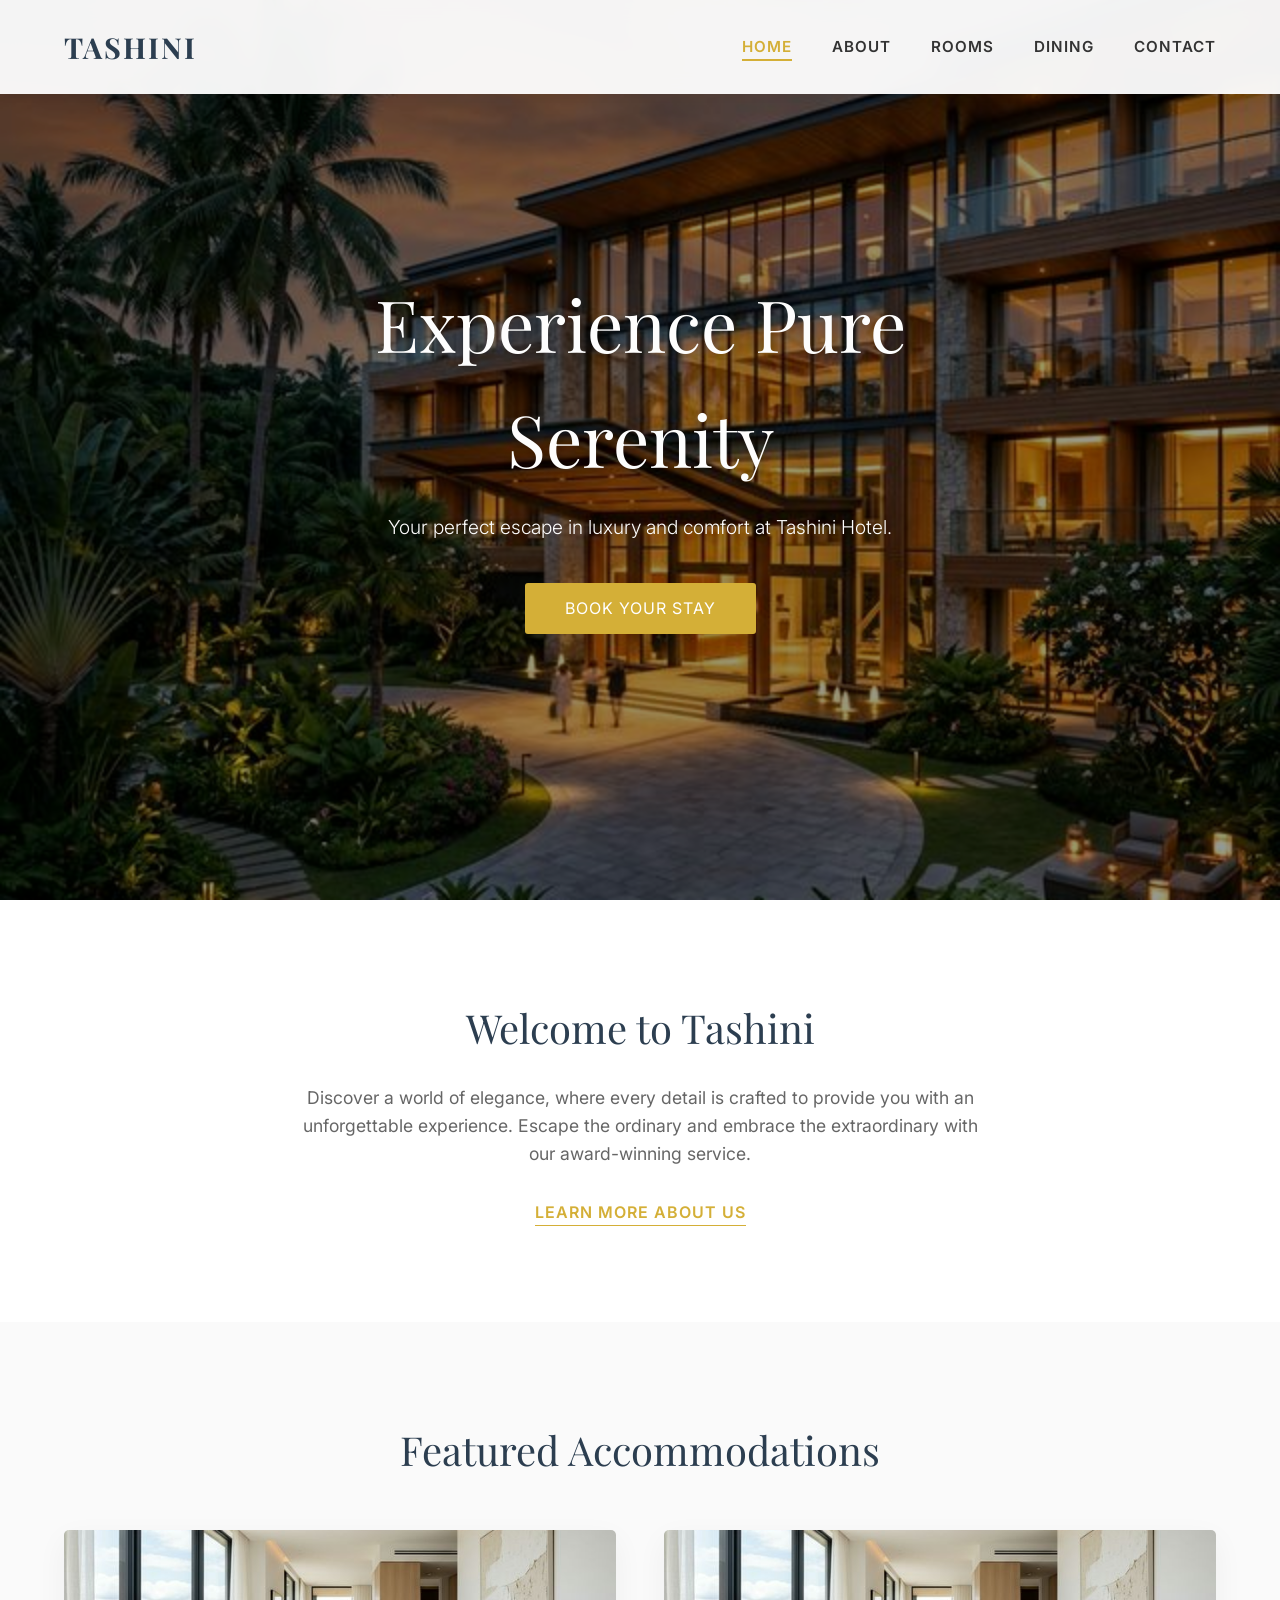
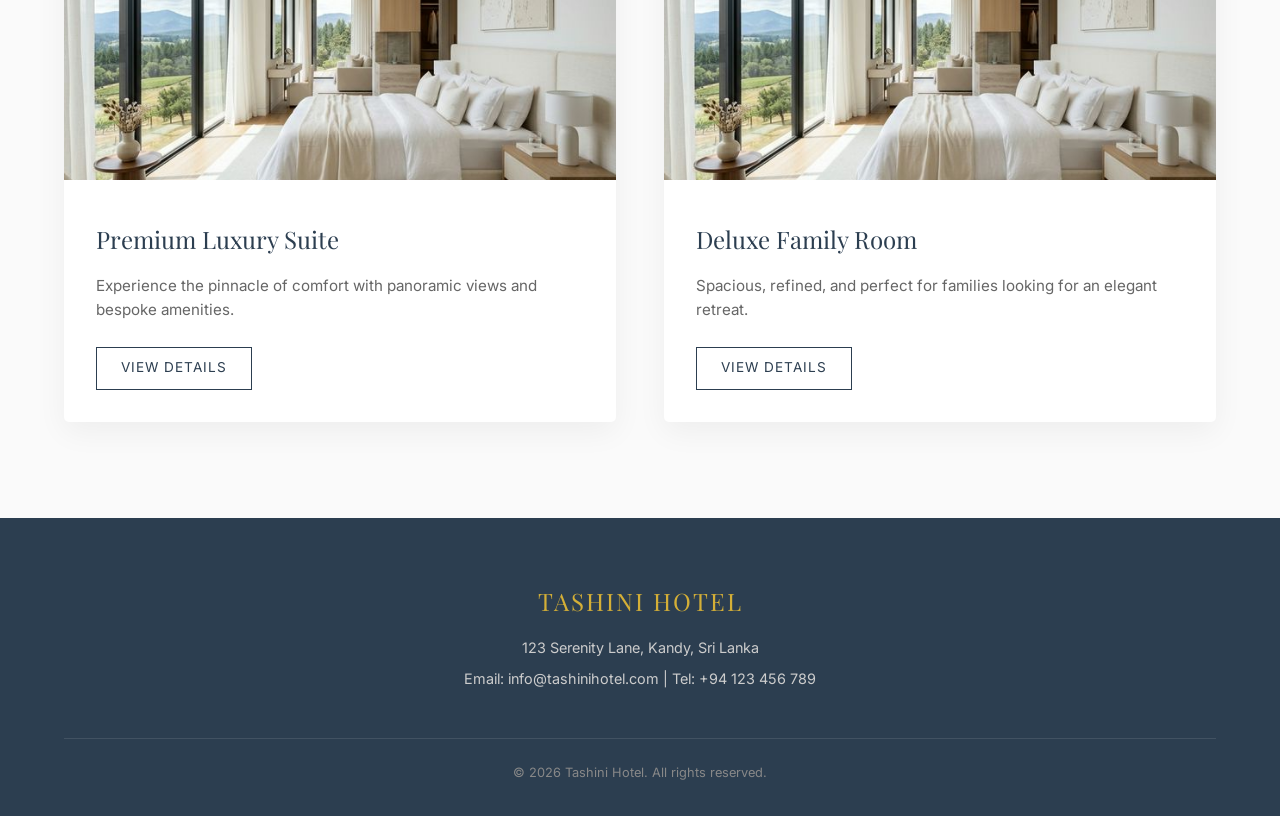
<file: index.html>
<!DOCTYPE html>
<html lang="en">
<head>
    <meta charset="UTF-8">
    <meta name="viewport" content="width=device-width, initial-scale=1.0">
    <title>Tashini Hotel | Luxury & Comfort</title>
    <link rel="stylesheet" href="styles.css">
    <link href="https://fonts.googleapis.com/css2?family=Inter:wght@300;400;600&family=Playfair+Display:wght@400;700&display=swap" rel="stylesheet">
    <link rel="manifest" href="manifest.json">
    <meta name="theme-color" content="#d4af37">
    <meta name="apple-mobile-web-app-capable" content="yes">
    <meta name="apple-mobile-web-app-status-bar-style" content="black-translucent">
    <meta name="apple-mobile-web-app-title" content="TASHINI HOTEL">
    <link rel="apple-touch-icon" href="images/tashini-icon.svg">
    <script src="install.js"></script>
</head>
<body>
    <div id="installBanner" class="install-banner hidden"></div>
    <!-- Navigation -->
    <nav class="navbar">
        <div class="logo">TASHINI</div>
        <ul class="nav-links">
            <li><a href="index.html" class="active">Home</a></li>
            <li><a href="about.html">About</a></li>
            <li><a href="rooms.html">Rooms</a></li>
            <li><a href="dining.html">Dining</a></li>
            <li><a href="contact.html">Contact</a></li>
        </ul>
        <div class="burger">
            <div class="line1"></div>
            <div class="line2"></div>
            <div class="line3"></div>
        </div>
    </nav>

    <!-- Hero Section -->
    <header class="hero" style="background-image: url('images/hero.png');">
        <div class="hero-content">
            <h1>Experience Pure Serenity</h1>
            <p>Your perfect escape in luxury and comfort at Tashini Hotel.</p>
                <div class="hero-actions">
                    <a href="rooms.html" class="btn">Book Your Stay</a>
                    <button id="installPageBtn" class="btn install-page-btn hidden">Install App</button>
                </div>
        </div>
    </header>

    <!-- About Snippet -->
    <section class="about-snippet">
        <div class="content">
            <h2>Welcome to Tashini</h2>
            <p>Discover a world of elegance, where every detail is crafted to provide you with an unforgettable experience. Escape the ordinary and embrace the extraordinary with our award-winning service.</p>
            <a href="about.html" class="link-btn">Learn More About Us</a>
        </div>
    </section>

    <!-- Featured Rooms -->
    <section class="featured-rooms">
        <h2>Featured Accommodations</h2>
        <div class="room-grid">
            <div class="room-card">
                <img src="images/room.png" alt="Luxury Suite">
                <div class="room-info">
                    <h3>Premium Luxury Suite</h3>
                    <p>Experience the pinnacle of comfort with panoramic views and bespoke amenities.</p>
                    <a href="rooms.html" class="btn-secondary">View Details</a>
                </div>
            </div>
            <!-- Duplicated for demonstration in index, real ones in rooms.html -->
            <div class="room-card">
                <img src="images/room.png" alt="Deluxe Room">
                <div class="room-info">
                    <h3>Deluxe Family Room</h3>
                    <p>Spacious, refined, and perfect for families looking for an elegant retreat.</p>
                    <a href="rooms.html" class="btn-secondary">View Details</a>
                </div>
            </div>
        </div>
    </section>

    <!-- Footer -->
    <footer>
        <div class="footer-content">
            <div class="brand">
                <h3>TASHINI HOTEL</h3>
                <p>123 Serenity Lane, Kandy, Sri Lanka</p>
                <p>Email: info@tashinihotel.com | Tel: +94 123 456 789</p>
            </div>
        </div>
        <div class="copyright">
            <p>&copy; 2026 Tashini Hotel. All rights reserved.</p>
        </div>
    </footer>

    <script src="script.js"></script>
</body>
</html>
</file>
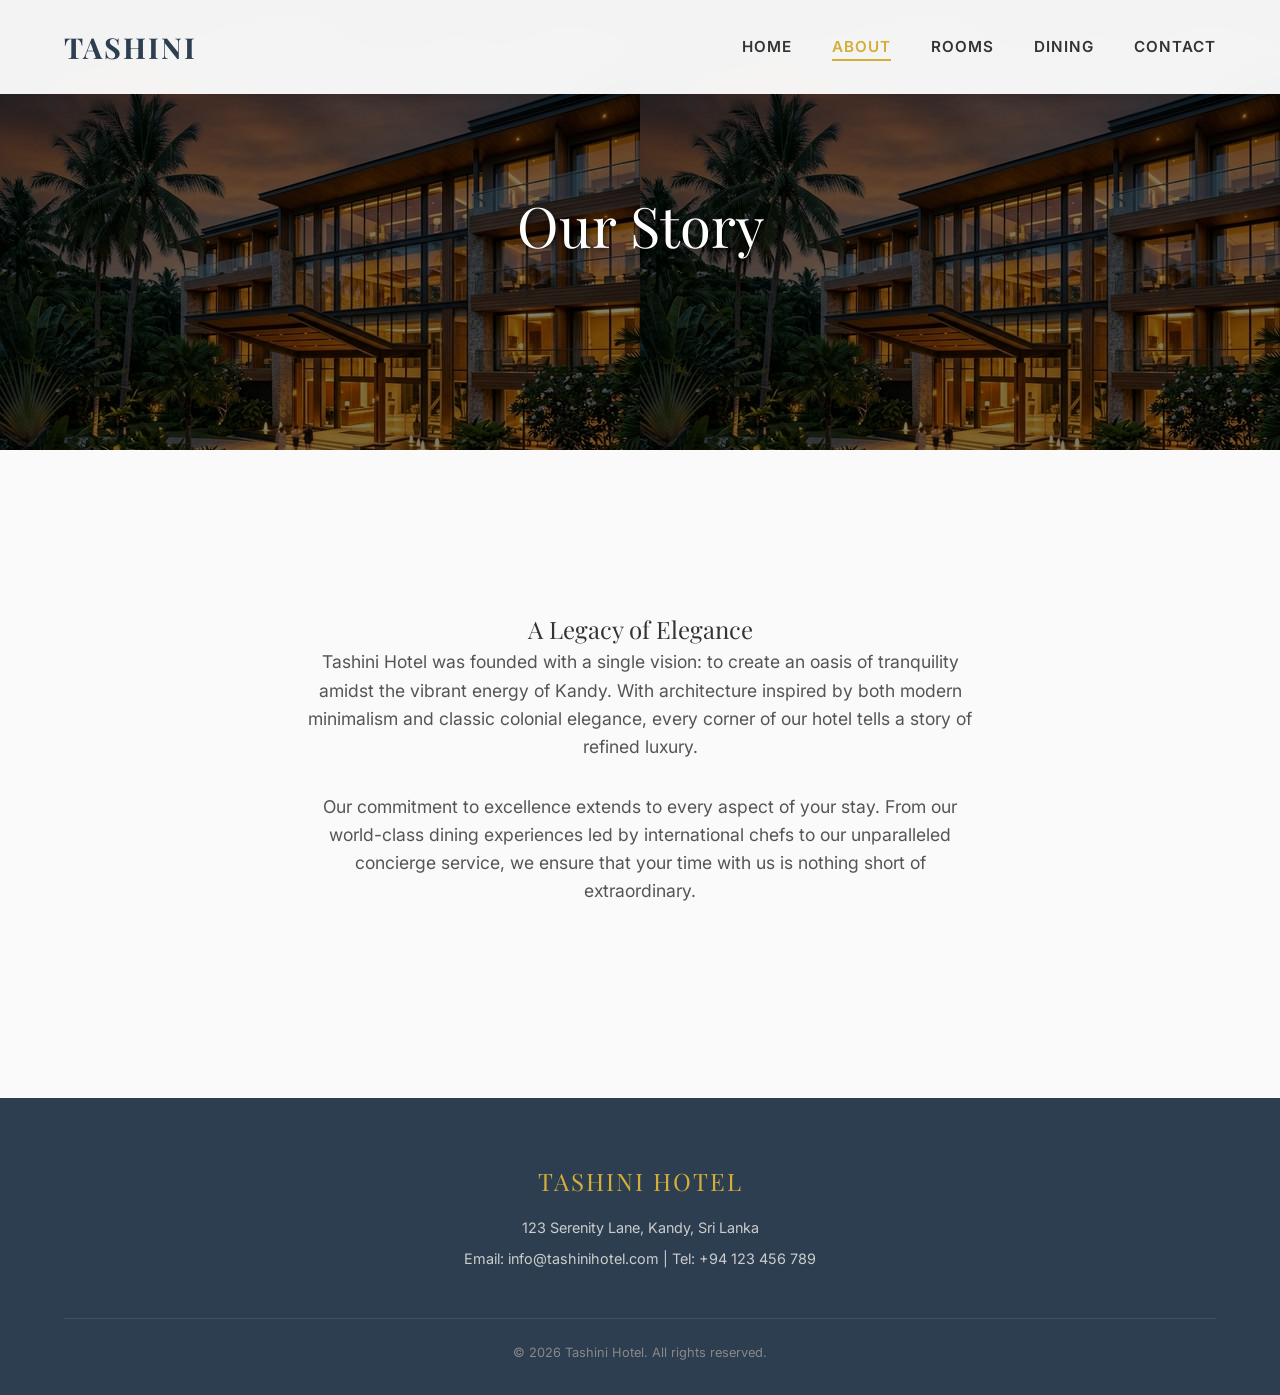
<file: about.html>
<!DOCTYPE html>
<html lang="en">
<head>
    <meta charset="UTF-8">
    <meta name="viewport" content="width=device-width, initial-scale=1.0">
    <title>About Us | Tashini Hotel</title>
    <link rel="stylesheet" href="styles.css">
    <link href="https://fonts.googleapis.com/css2?family=Inter:wght@300;400;600&family=Playfair+Display:wght@400;700&display=swap" rel="stylesheet">
    <style>
        .page-header { background-image: url('images/hero.png'); height: 50vh; display: flex; align-items: center; justify-content: center; position: relative; color: white; }
        .page-header::after { content: ''; position: absolute; top:0; left:0; right:0; bottom:0; background: rgba(0,0,0,0.5); z-index: 1; }
        .page-header h1 { position: relative; z-index: 2; font-size: 3.5rem; text-shadow: 2px 2px 5px rgba(0,0,0,0.5); }
        .about-content { max-width: 800px; margin: 4rem auto; text-align: center; }
        .about-content p { font-size: 1.1rem; color: #555; margin-bottom: 2rem; }
    </style>
<link rel="manifest" href="manifest.json"><script src="install.js"></script></head>
<body>
    <nav class="navbar">
        <div class="logo">TASHINI</div>
        <ul class="nav-links">
            <li><a href="index.html">Home</a></li>
            <li><a href="about.html" class="active">About</a></li>
            <li><a href="rooms.html">Rooms</a></li>
            <li><a href="dining.html">Dining</a></li>
            <li><a href="contact.html">Contact</a></li>
        </ul>
        <div class="burger"><div class="line1"></div><div class="line2"></div><div class="line3"></div></div>
    </nav>

    <header class="page-header">
        <h1>Our Story</h1>
    </header>

    <section class="about-content">
        <h2>A Legacy of Elegance</h2>
        <p>Tashini Hotel was founded with a single vision: to create an oasis of tranquility amidst the vibrant energy of Kandy. With architecture inspired by both modern minimalism and classic colonial elegance, every corner of our hotel tells a story of refined luxury.</p>
        <p>Our commitment to excellence extends to every aspect of your stay. From our world-class dining experiences led by international chefs to our unparalleled concierge service, we ensure that your time with us is nothing short of extraordinary.</p>
    </section>

    <footer>
        <div class="footer-content">
            <div class="brand">
                <h3>TASHINI HOTEL</h3>
                <p>123 Serenity Lane, Kandy, Sri Lanka</p>
                <p>Email: info@tashinihotel.com | Tel: +94 123 456 789</p>
            </div>
        </div>
        <div class="copyright"><p>&copy; 2026 Tashini Hotel. All rights reserved.</p></div>
    </footer>
    <script src="script.js"></script>
</body>
</html>
</file>
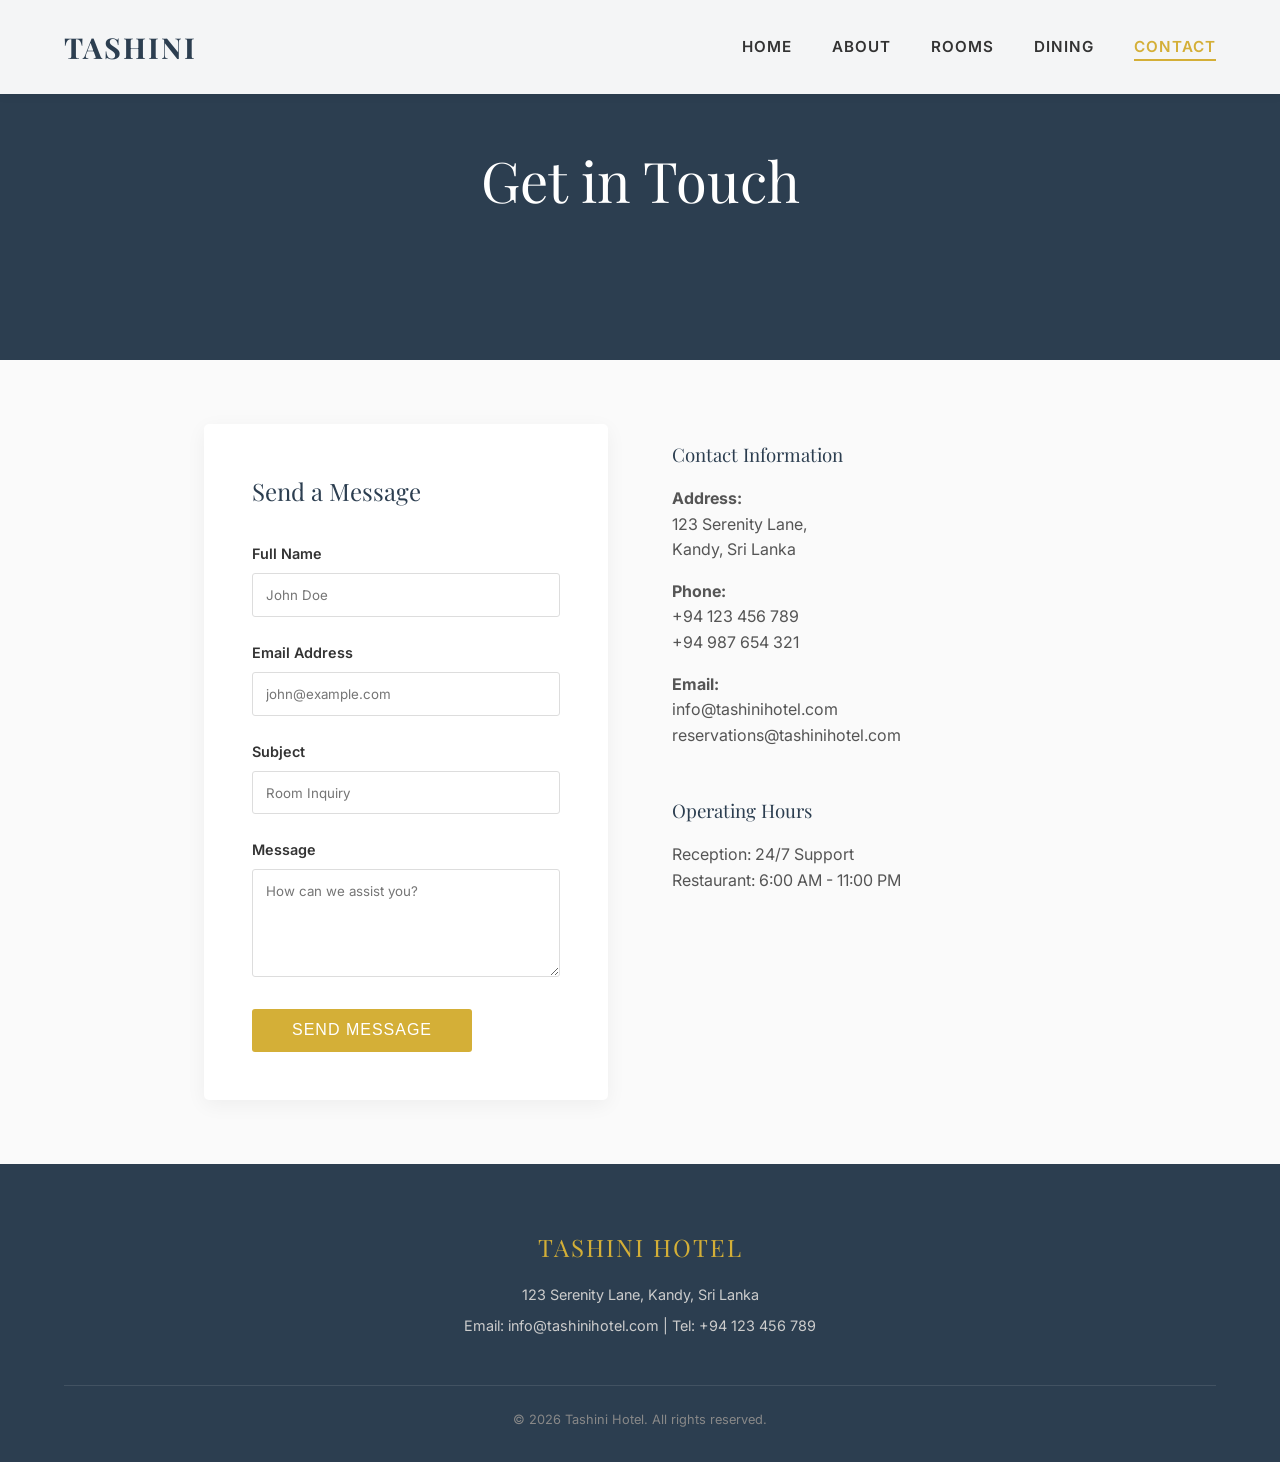
<file: contact.html>
<!DOCTYPE html>
<html lang="en">
<head>
    <meta charset="UTF-8">
    <meta name="viewport" content="width=device-width, initial-scale=1.0">
    <title>Contact Us | Tashini Hotel</title>
    <link rel="stylesheet" href="styles.css">
    <link href="https://fonts.googleapis.com/css2?family=Inter:wght@300;400;600&family=Playfair+Display:wght@400;700&display=swap" rel="stylesheet">
    <style>
        .page-header { background-color: var(--primary-color); height: 40vh; display: flex; align-items: center; justify-content: center; color: white; }
        .page-header h1 { font-size: 3.5rem; }
        
        .contact-container {
            display: grid;
            grid-template-columns: 1fr 1fr;
            gap: 4rem;
            max-width: 1000px;
            margin: 4rem auto;
            padding: 0 5%;
        }
        @media (max-width: 768px) { .contact-container { grid-template-columns: 1fr; } }
        
        .contact-form { background: #fff; padding: 3rem; border-radius: 5px; box-shadow: 0 5px 20px rgba(0,0,0,0.05); }
        .contact-form h2 { margin-bottom: 2rem; color: var(--primary-color); }
        .form-group { margin-bottom: 1.5rem; }
        .form-group label { display: block; margin-bottom: 0.5rem; font-weight: 600; font-size: 0.9rem; }
        .form-group input, .form-group textarea {
            width: 100%; padding: 0.8rem; border: 1px solid #ddd; border-radius: 3px; font-family: var(--font-body); outline: none; transition: border 0.3s;
        }
        .form-group input:focus, .form-group textarea:focus { border-color: var(--accent-color); }
        
        .contact-info { padding-top: 1rem; }
        .contact-info h3 { color: var(--primary-color); margin-bottom: 1rem; }
        .contact-info p { margin-bottom: 1rem; color: #555; }
    </style>
<link rel="manifest" href="manifest.json"><script src="install.js"></script></head>
<body>
    <nav class="navbar">
        <div class="logo">TASHINI</div>
        <ul class="nav-links">
            <li><a href="index.html">Home</a></li>
            <li><a href="about.html">About</a></li>
            <li><a href="rooms.html">Rooms</a></li>
            <li><a href="dining.html">Dining</a></li>
            <li><a href="contact.html" class="active">Contact</a></li>
        </ul>
        <div class="burger"><div class="line1"></div><div class="line2"></div><div class="line3"></div></div>
    </nav>

    <header class="page-header">
        <h1>Get in Touch</h1>
    </header>

    <div class="contact-container">
        <div class="contact-form">
            <h2>Send a Message</h2>
            <form action="#" method="POST" onsubmit="event.preventDefault(); alert('Message Sent Successfully!');">
                <div class="form-group">
                    <label for="name">Full Name</label>
                    <input type="text" id="name" required placeholder="John Doe">
                </div>
                <div class="form-group">
                    <label for="email">Email Address</label>
                    <input type="email" id="email" required placeholder="john@example.com">
                </div>
                <div class="form-group">
                    <label for="subject">Subject</label>
                    <input type="text" id="subject" placeholder="Room Inquiry">
                </div>
                <div class="form-group">
                    <label for="message">Message</label>
                    <textarea id="message" rows="5" required placeholder="How can we assist you?"></textarea>
                </div>
                <button type="submit" class="btn">Send Message</button>
            </form>
        </div>
        
        <div class="contact-info">
            <h3>Contact Information</h3>
            <p><strong>Address:</strong><br>123 Serenity Lane,<br>Kandy, Sri Lanka</p>
            <p><strong>Phone:</strong><br>+94 123 456 789<br>+94 987 654 321</p>
            <p><strong>Email:</strong><br>info@tashinihotel.com<br>reservations@tashinihotel.com</p>
            
            <h3 style="margin-top: 3rem;">Operating Hours</h3>
            <p>Reception: 24/7 Support<br>Restaurant: 6:00 AM - 11:00 PM</p>
        </div>
    </div>

    <footer>
        <div class="footer-content">
            <div class="brand">
                <h3>TASHINI HOTEL</h3>
                <p>123 Serenity Lane, Kandy, Sri Lanka</p>
                <p>Email: info@tashinihotel.com | Tel: +94 123 456 789</p>
            </div>
        </div>
        <div class="copyright"><p>&copy; 2026 Tashini Hotel. All rights reserved.</p></div>
    </footer>
    <script src="script.js"></script>
</body>
</html>
</file>
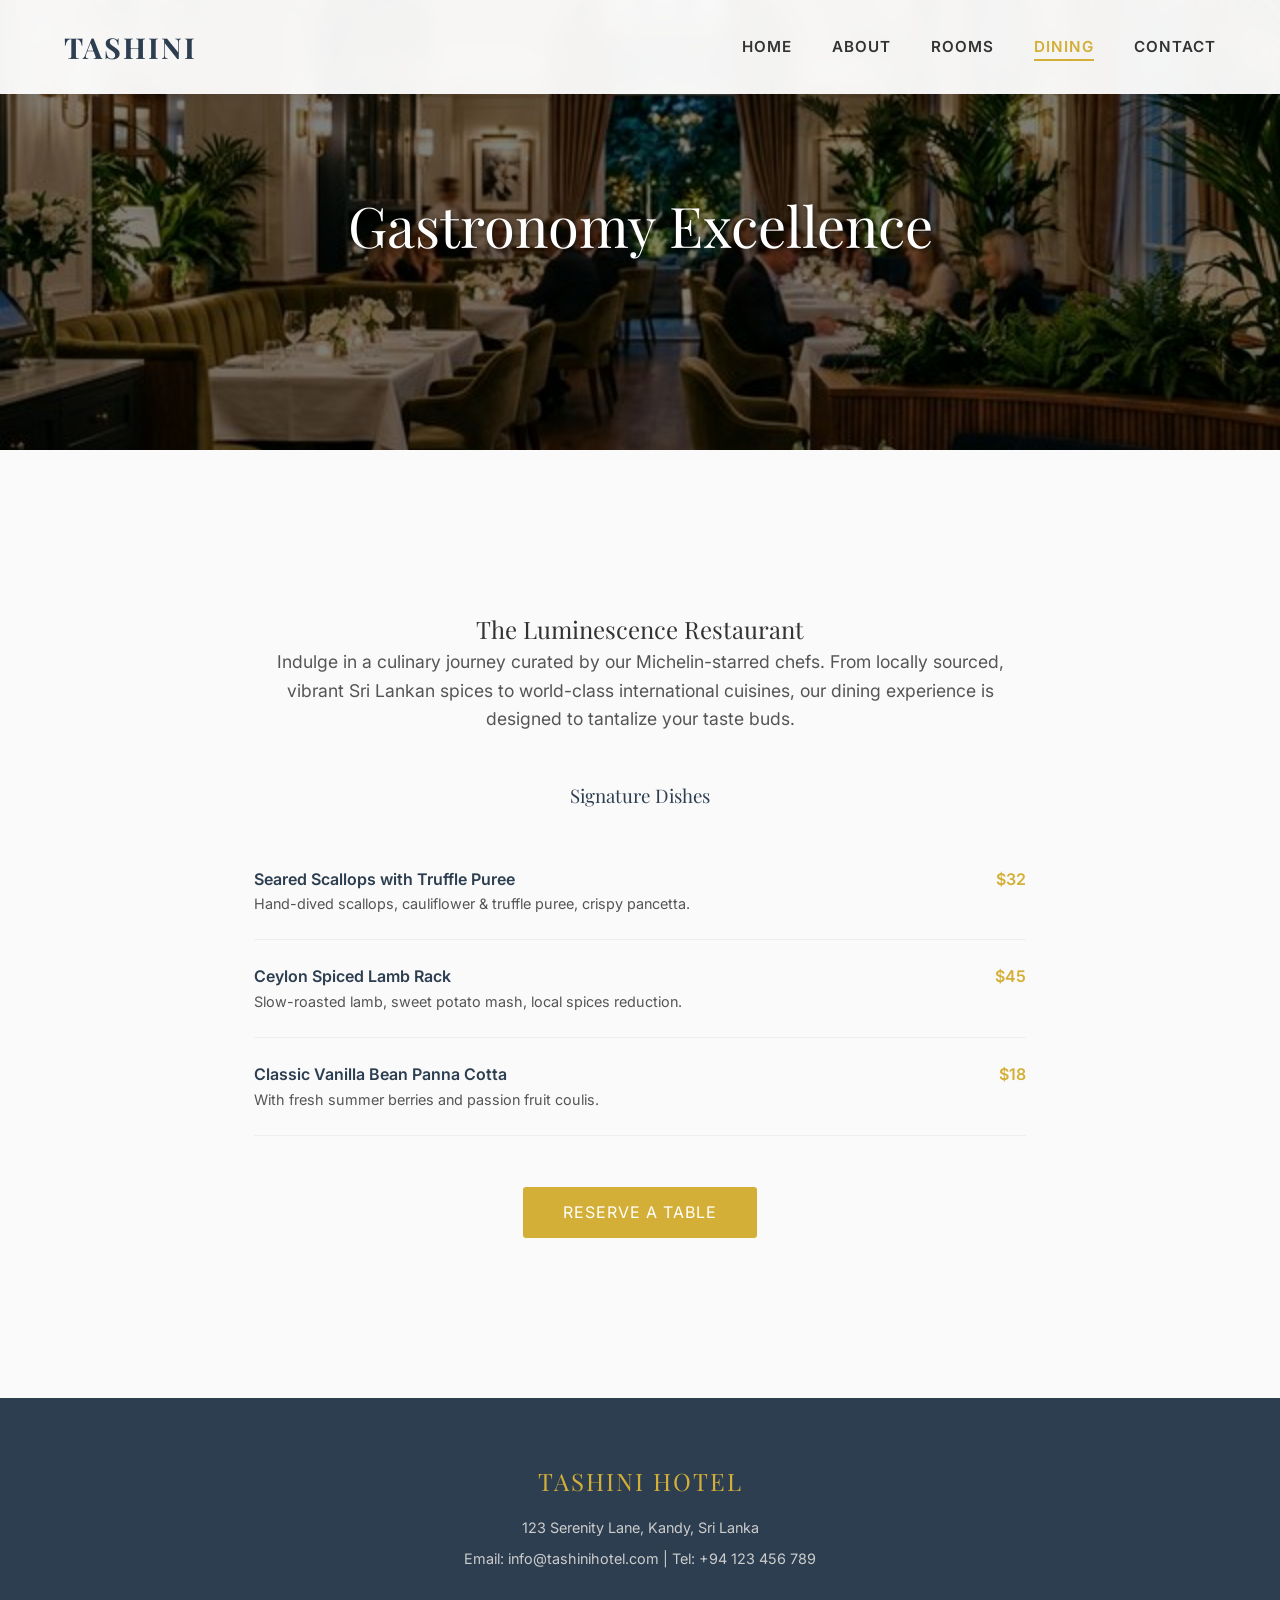
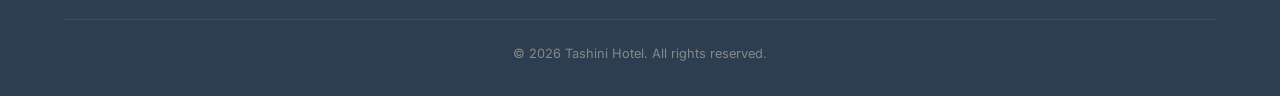
<file: dining.html>
<!DOCTYPE html>
<html lang="en">
<head>
    <meta charset="UTF-8">
    <meta name="viewport" content="width=device-width, initial-scale=1.0">
    <title>Dining | Tashini Hotel</title>
    <link rel="stylesheet" href="styles.css">
    <link href="https://fonts.googleapis.com/css2?family=Inter:wght@300;400;600&family=Playfair+Display:wght@400;700&display=swap" rel="stylesheet">
    <style>
        .page-header { background-image: url('images/dining.png'); height: 50vh; display: flex; align-items: center; justify-content: center; position: relative; color: white; background-size: cover; background-position: center; }
        .page-header::after { content: ''; position: absolute; top:0; left:0; right:0; bottom:0; background: rgba(0,0,0,0.5); z-index: 1; }
        .page-header h1 { position: relative; z-index: 2; font-size: 3.5rem; text-shadow: 2px 2px 5px rgba(0,0,0,0.5); }
        .dining-content { max-width: 900px; margin: 4rem auto; text-align: center; }
        .dining-content p { font-size: 1.1rem; color: #555; margin-bottom: 2rem; }
        .menu-highlights { margin-top: 3rem; text-align: left; }
        .menu-item { border-bottom: 1px solid #eee; padding: 1.5rem 0; display: flex; justify-content: space-between; }
        .menu-item h4 { font-family: var(--font-body); font-weight: 600; color: var(--primary-color); }
        .menu-item .price { font-weight: 600; color: var(--accent-color); }
    </style>
<link rel="manifest" href="manifest.json"><script src="install.js"></script></head>
<body>
    <nav class="navbar">
        <div class="logo">TASHINI</div>
        <ul class="nav-links">
            <li><a href="index.html">Home</a></li>
            <li><a href="about.html">About</a></li>
            <li><a href="rooms.html">Rooms</a></li>
            <li><a href="dining.html" class="active">Dining</a></li>
            <li><a href="contact.html">Contact</a></li>
        </ul>
        <div class="burger"><div class="line1"></div><div class="line2"></div><div class="line3"></div></div>
    </nav>

    <header class="page-header">
        <h1>Gastronomy Excellence</h1>
    </header>

    <section class="dining-content">
        <h2>The Luminescence Restaurant</h2>
        <p>Indulge in a culinary journey curated by our Michelin-starred chefs. From locally sourced, vibrant Sri Lankan spices to world-class international cuisines, our dining experience is designed to tantalize your taste buds.</p>
        
        <div class="menu-highlights">
            <h3 style="text-align: center; margin-bottom: 2rem; color: var(--primary-color);">Signature Dishes</h3>
            <div class="menu-item">
                <div>
                    <h4>Seared Scallops with Truffle Puree</h4>
                    <p style="font-size:0.9rem; margin-bottom:0;">Hand-dived scallops, cauliflower & truffle puree, crispy pancetta.</p>
                </div>
                <div class="price">$32</div>
            </div>
            <div class="menu-item">
                <div>
                    <h4>Ceylon Spiced Lamb Rack</h4>
                    <p style="font-size:0.9rem; margin-bottom:0;">Slow-roasted lamb, sweet potato mash, local spices reduction.</p>
                </div>
                <div class="price">$45</div>
            </div>
            <div class="menu-item">
                <div>
                    <h4>Classic Vanilla Bean Panna Cotta</h4>
                    <p style="font-size:0.9rem; margin-bottom:0;">With fresh summer berries and passion fruit coulis.</p>
                </div>
                <div class="price">$18</div>
            </div>
        </div>
        <br><br>
        <a href="contact.html" class="btn">Reserve a Table</a>
    </section>

    <footer>
        <div class="footer-content">
            <div class="brand">
                <h3>TASHINI HOTEL</h3>
                <p>123 Serenity Lane, Kandy, Sri Lanka</p>
                <p>Email: info@tashinihotel.com | Tel: +94 123 456 789</p>
            </div>
        </div>
        <div class="copyright"><p>&copy; 2026 Tashini Hotel. All rights reserved.</p></div>
    </footer>
    <script src="script.js"></script>
</body>
</html>
</file>
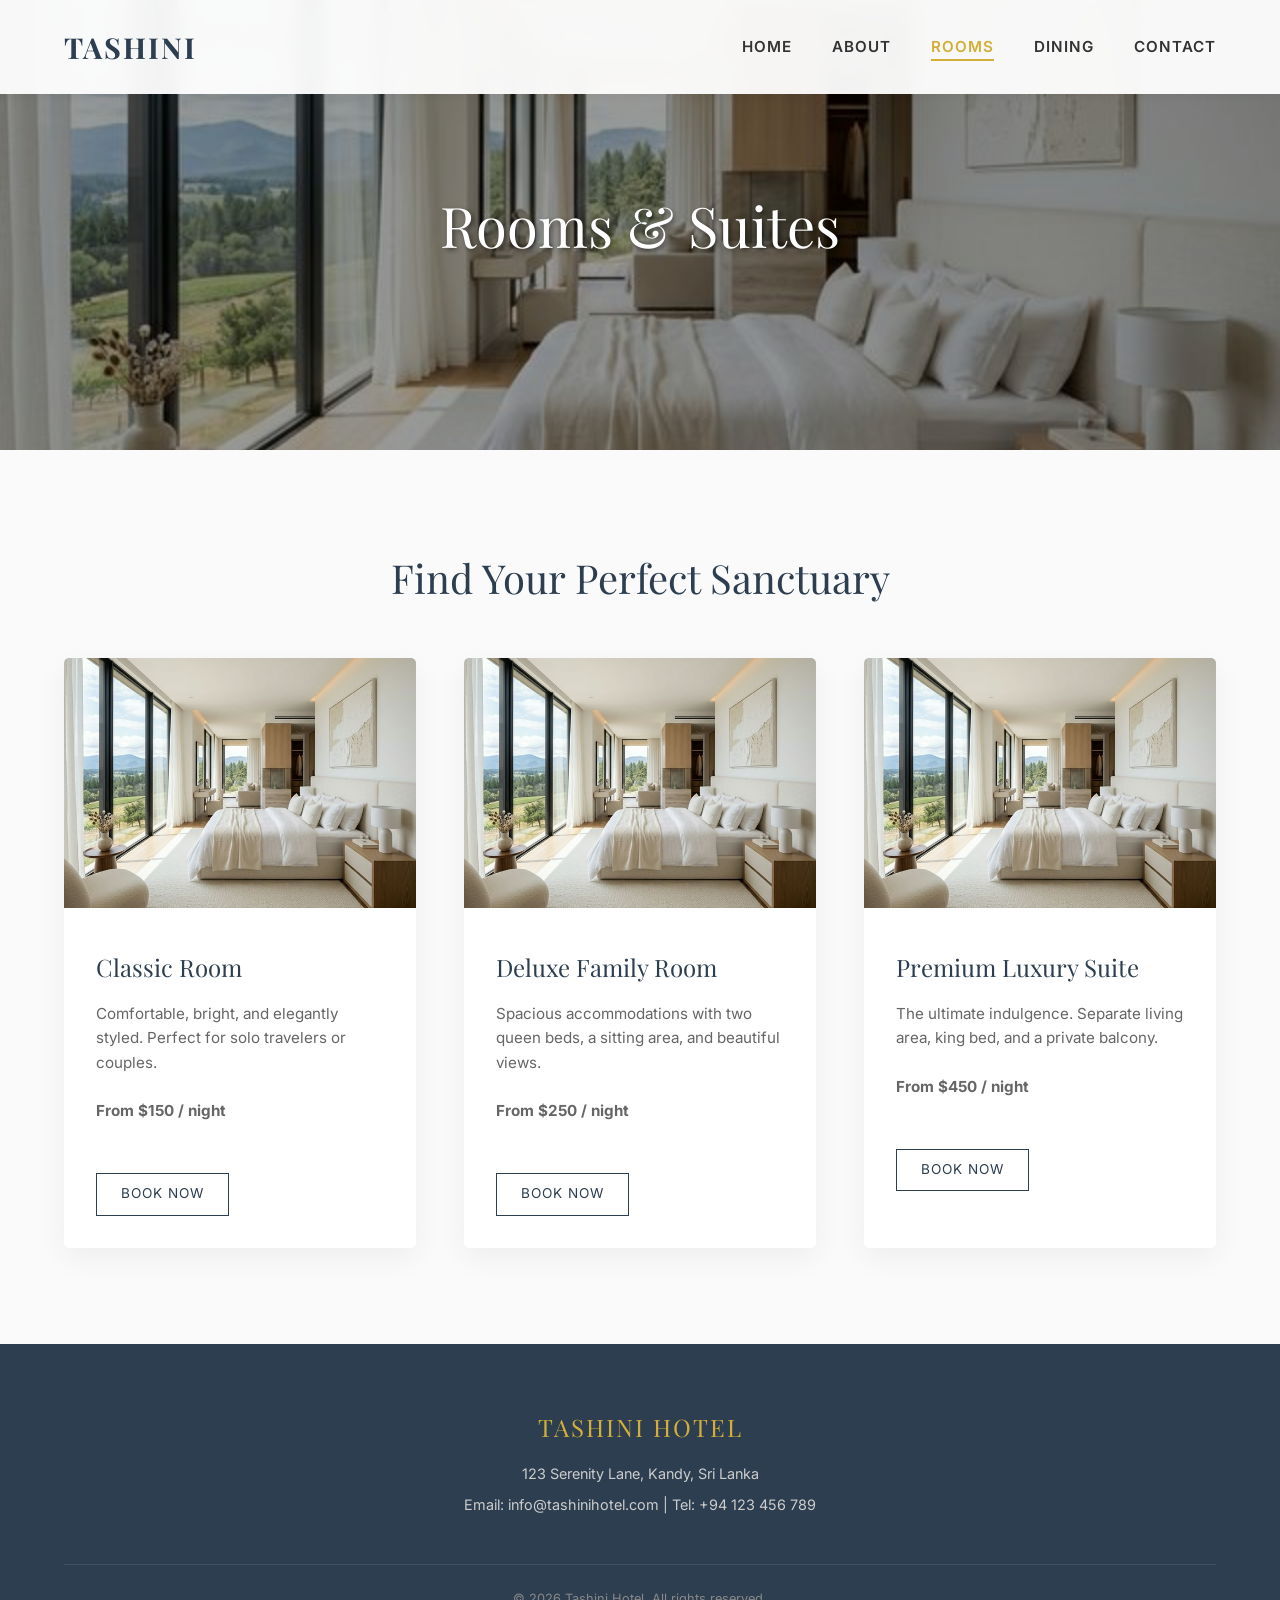
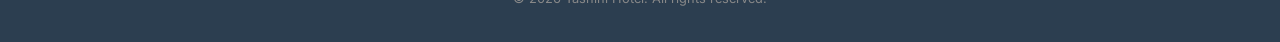
<file: rooms.html>
<!DOCTYPE html>
<html lang="en">
<head>
    <meta charset="UTF-8">
    <meta name="viewport" content="width=device-width, initial-scale=1.0">
    <title>Rooms & Suites | Tashini Hotel</title>
    <link rel="stylesheet" href="styles.css">
    <link href="https://fonts.googleapis.com/css2?family=Inter:wght@300;400;600&family=Playfair+Display:wght@400;700&display=swap" rel="stylesheet">
    <style>
        .page-header { background-image: url('images/room.png'); height: 50vh; display: flex; align-items: center; justify-content: center; position: relative; color: white; background-size: cover; background-position: center; }
        .page-header::after { content: ''; position: absolute; top:0; left:0; right:0; bottom:0; background: rgba(0,0,0,0.4); z-index: 1; }
        .page-header h1 { position: relative; z-index: 2; font-size: 3.5rem; text-shadow: 2px 2px 5px rgba(0,0,0,0.5); }
    </style>
<link rel="manifest" href="manifest.json"><script src="install.js"></script></head>
<body>
    <nav class="navbar">
        <div class="logo">TASHINI</div>
        <ul class="nav-links">
            <li><a href="index.html">Home</a></li>
            <li><a href="about.html">About</a></li>
            <li><a href="rooms.html" class="active">Rooms</a></li>
            <li><a href="dining.html">Dining</a></li>
            <li><a href="contact.html">Contact</a></li>
        </ul>
        <div class="burger"><div class="line1"></div><div class="line2"></div><div class="line3"></div></div>
    </nav>

    <header class="page-header">
        <h1>Rooms & Suites</h1>
    </header>

    <section class="featured-rooms">
        <h2>Find Your Perfect Sanctuary</h2>
        <div class="room-grid">
            <div class="room-card">
                <img src="images/room.png" alt="Standard Room">
                <div class="room-info">
                    <h3>Classic Room</h3>
                    <p>Comfortable, bright, and elegantly styled. Perfect for solo travelers or couples.</p>
                    <p><strong>From $150 / night</strong></p>
                    <br>
                    <a href="contact.html" class="btn-secondary">Book Now</a>
                </div>
            </div>
            <div class="room-card">
                <img src="images/room.png" alt="Deluxe Room">
                <div class="room-info">
                    <h3>Deluxe Family Room</h3>
                    <p>Spacious accommodations with two queen beds, a sitting area, and beautiful views.</p>
                    <p><strong>From $250 / night</strong></p>
                    <br>
                    <a href="contact.html" class="btn-secondary">Book Now</a>
                </div>
            </div>
            <div class="room-card">
                <img src="images/room.png" alt="Luxury Suite">
                <div class="room-info">
                    <h3>Premium Luxury Suite</h3>
                    <p>The ultimate indulgence. Separate living area, king bed, and a private balcony.</p>
                    <p><strong>From $450 / night</strong></p>
                    <br>
                    <a href="contact.html" class="btn-secondary">Book Now</a>
                </div>
            </div>
        </div>
    </section>

    <footer>
        <div class="footer-content">
            <div class="brand">
                <h3>TASHINI HOTEL</h3>
                <p>123 Serenity Lane, Kandy, Sri Lanka</p>
                <p>Email: info@tashinihotel.com | Tel: +94 123 456 789</p>
            </div>
        </div>
        <div class="copyright"><p>&copy; 2026 Tashini Hotel. All rights reserved.</p></div>
    </footer>
    <script src="script.js"></script>
</body>
</html>
</file>
<file: styles.css>
/* Reset & Global Styles */
* {
    margin: 0;
    padding: 0;
    box-sizing: border-box;
}

:root {
    --primary-color: #2c3e50;    /* Deep elegant blue/gray */
    --accent-color: #d4af37;     /* Gold for luxury touch */
    --text-dark: #333333;
    --text-light: #fdfdfd;
    --bg-light: #fafafa;
    --font-heading: 'Playfair Display', serif;
    --font-body: 'Inter', sans-serif;
}

.hidden {
    display: none !important;
}

body {
    font-family: var(--font-body);
    color: var(--text-dark);
    background-color: var(--bg-light);
    line-height: 1.6;
    overflow-x: hidden;
}

h1, h2, h3, h4 {
    font-family: var(--font-heading);
    font-weight: 400;
}

a {
    text-decoration: none;
    color: inherit;
}

/* Navbar */
.navbar {
    position: fixed;
    top: 0;
    width: 100%;
    display: flex;
    justify-content: space-between;
    align-items: center;
    padding: 1.5rem 5%;
    background: rgba(255, 255, 255, 0.95);
    backdrop-filter: blur(10px);
    z-index: 1000;
    box-shadow: 0 2px 10px rgba(0,0,0,0.05);
    transition: all 0.3s ease;
}

.logo {
    font-family: var(--font-heading);
    font-size: 1.8rem;
    font-weight: 700;
    letter-spacing: 2px;
    color: var(--primary-color);
}

.nav-links {
    display: flex;
    list-style: none;
    gap: 2.5rem;
}

.nav-links a {
    font-size: 0.95rem;
    font-weight: 600;
    text-transform: uppercase;
    letter-spacing: 1px;
    position: relative;
    padding-bottom: 5px;
    transition: color 0.3s;
}

.nav-links a:hover,
.nav-links a.active {
    color: var(--accent-color);
}

.nav-links a::after {
    content: '';
    position: absolute;
    width: 0;
    height: 2px;
    bottom: 0;
    left: 0;
    background-color: var(--accent-color);
    transition: width 0.3s ease;
}

.nav-links a:hover::after,
.nav-links a.active::after {
    width: 100%;
}

/* Burger Menu (Mobile) */
.burger {
    display: none;
    cursor: pointer;
}

.burger div {
    width: 25px;
    height: 2px;
    background-color: var(--primary-color);
    margin: 5px;
    transition: all 0.3s ease;
}

/* Hero Section */
.hero {
    height: 100vh;
    background-size: cover;
    background-position: center;
    background-repeat: no-repeat;
    display: flex;
    justify-content: center;
    align-items: center;
    position: relative;
    text-align: center;
}

.hero::after {
    content: '';
    position: absolute;
    top: 0; left: 0; width: 100%; height: 100%;
    background: rgba(0, 0, 0, 0.4); /* Dark overlay */
    z-index: 1;
}

.hero-content {
    position: relative;
    z-index: 2;
    color: var(--text-light);
    max-width: 800px;
    padding: 0 20px;
    animation: fadeIn 1.5s ease-out;
}

.hero h1 {
    font-size: 4.5rem;
    margin-bottom: 1rem;
    text-shadow: 2px 2px 10px rgba(0,0,0,0.3);
}

.hero p {
    font-size: 1.2rem;
    margin-bottom: 2.5rem;
    font-weight: 300;
}

.btn {
    display: inline-block;
    padding: 0.8rem 2.5rem;
    background-color: var(--accent-color);
    color: #fff;
    font-size: 1rem;
    text-transform: uppercase;
    letter-spacing: 1px;
    border: none;
    border-radius: 3px;
    cursor: pointer;
    transition: all 0.3s ease;
}

.btn:hover {
    background-color: #be9d32;
    transform: translateY(-2px);
    box-shadow: 0 5px 15px rgba(212, 175, 55, 0.4);
}

/* Specific Section Layouts */
section {
    padding: 6rem 5%;
}

.about-snippet {
    background-color: #fff;
    text-align: center;
}

.about-snippet .content {
    max-width: 700px;
    margin: 0 auto;
}

.about-snippet h2 {
    font-size: 2.5rem;
    color: var(--primary-color);
    margin-bottom: 1.5rem;
}

.about-snippet p {
    font-size: 1.1rem;
    color: #666;
    margin-bottom: 2rem;
}

.link-btn {
    color: var(--accent-color);
    font-weight: 600;
    text-transform: uppercase;
    letter-spacing: 1px;
    border-bottom: 1px solid var(--accent-color);
    padding-bottom: 3px;
    transition: color 0.3s;
}

.link-btn:hover {
    color: var(--primary-color);
    border-color: var(--primary-color);
}

/* Featured Rooms */
.featured-rooms {
    background-color: var(--bg-light);
    text-align: center;
}

.featured-rooms h2 {
    font-size: 2.5rem;
    color: var(--primary-color);
    margin-bottom: 3rem;
}

.room-grid {
    display: grid;
    grid-template-columns: repeat(auto-fit, minmax(350px, 1fr));
    gap: 3rem;
}

.room-card {
    background: #fff;
    border-radius: 5px;
    overflow: hidden;
    box-shadow: 0 10px 30px rgba(0,0,0,0.05);
    transition: transform 0.3s ease;
}

.room-card:hover {
    transform: translateY(-10px);
}

.room-card img {
    width: 100%;
    height: 250px;
    object-fit: cover;
    transition: transform 0.5s ease;
}

.room-card:hover img {
    transform: scale(1.05);
}

.room-info {
    padding: 2rem;
    text-align: left;
}

.room-info h3 {
    font-size: 1.5rem;
    color: var(--primary-color);
    margin-bottom: 1rem;
}

.room-info p {
    color: #666;
    margin-bottom: 1.5rem;
    font-size: 0.95rem;
}

.btn-secondary {
    display: inline-block;
    padding: 0.6rem 1.5rem;
    border: 1px solid var(--primary-color);
    color: var(--primary-color);
    text-transform: uppercase;
    font-size: 0.85rem;
    letter-spacing: 1px;
    transition: all 0.3s ease;
}

.btn-secondary:hover {
    background-color: var(--primary-color);
    color: #fff;
}

/* Footer */
footer {
    background-color: var(--primary-color);
    color: #fff;
    padding: 4rem 5% 2rem;
    text-align: center;
}

.footer-content .brand h3 {
    font-size: 1.5rem;
    letter-spacing: 2px;
    color: var(--accent-color);
    margin-bottom: 1rem;
}

.footer-content p {
    color: #ccc;
    font-size: 0.9rem;
    margin-bottom: 0.5rem;
}

.copyright {
    margin-top: 3rem;
    border-top: 1px solid rgba(255,255,255,0.1);
    padding-top: 1.5rem;
    font-size: 0.8rem;
    color: #888;
}

/* Keyframes */
@keyframes fadeIn {
    from { opacity: 0; transform: translateY(20px); }
    to { opacity: 1; transform: translateY(0); }
}

/* Install Banner */
.install-banner {
    position: fixed;
    left: 1rem;
    right: 1rem;
    bottom: 1rem;
    z-index: 1100;
    background: rgba(17, 17, 17, 0.95);
    color: #fff;
    border-radius: 18px;
    box-shadow: 0 20px 60px rgba(0,0,0,0.25);
    padding: 1rem;
    transition: transform 0.3s ease, opacity 0.3s ease;
    opacity: 1;
}

.install-banner.hidden {
    opacity: 0;
    visibility: hidden;
    transform: translateY(20px);
}

.install-banner__inner {
    display: flex;
    align-items: center;
    justify-content: space-between;
    gap: 1rem;
}

.install-banner__text strong {
    display: block;
    font-size: 1rem;
    margin-bottom: 0.35rem;
    color: #fefefe;
}

.install-banner__text p {
    margin: 0;
    color: #d0d0d0;
    font-size: 0.95rem;
}

.install-banner__actions {
    display: flex;
    align-items: center;
    gap: 0.75rem;
}

.install-close {
    background: transparent;
    border: 1px solid rgba(255,255,255,0.38);
    color: #fff;
    width: 42px;
    height: 42px;
    border-radius: 12px;
    cursor: pointer;
    font-size: 1.2rem;
    line-height: 1;
}

.install-page-btn {
    margin-left: 1rem;
}

.hero-actions {
    display: flex;
    align-items: center;
    justify-content: center;
    gap: 1rem;
    flex-wrap: wrap;
}

@media screen and (max-width: 768px) {
    .nav-links {
        position: absolute;
        right: -100%;
        top: 100%;
        height: 100vh;
        background: rgba(255, 255, 255, 0.98);
        display: flex;
        flex-direction: column;
        align-items: center;
        width: 100%;
        padding-top: 5rem;
        transition: right 0.4s ease;
    }
    
    .nav-links.nav-active {
        right: 0;
    }
    
    .burger {
        display: block;
    }

    .hero h1 {
        font-size: 3rem;
    }
}
</file>
